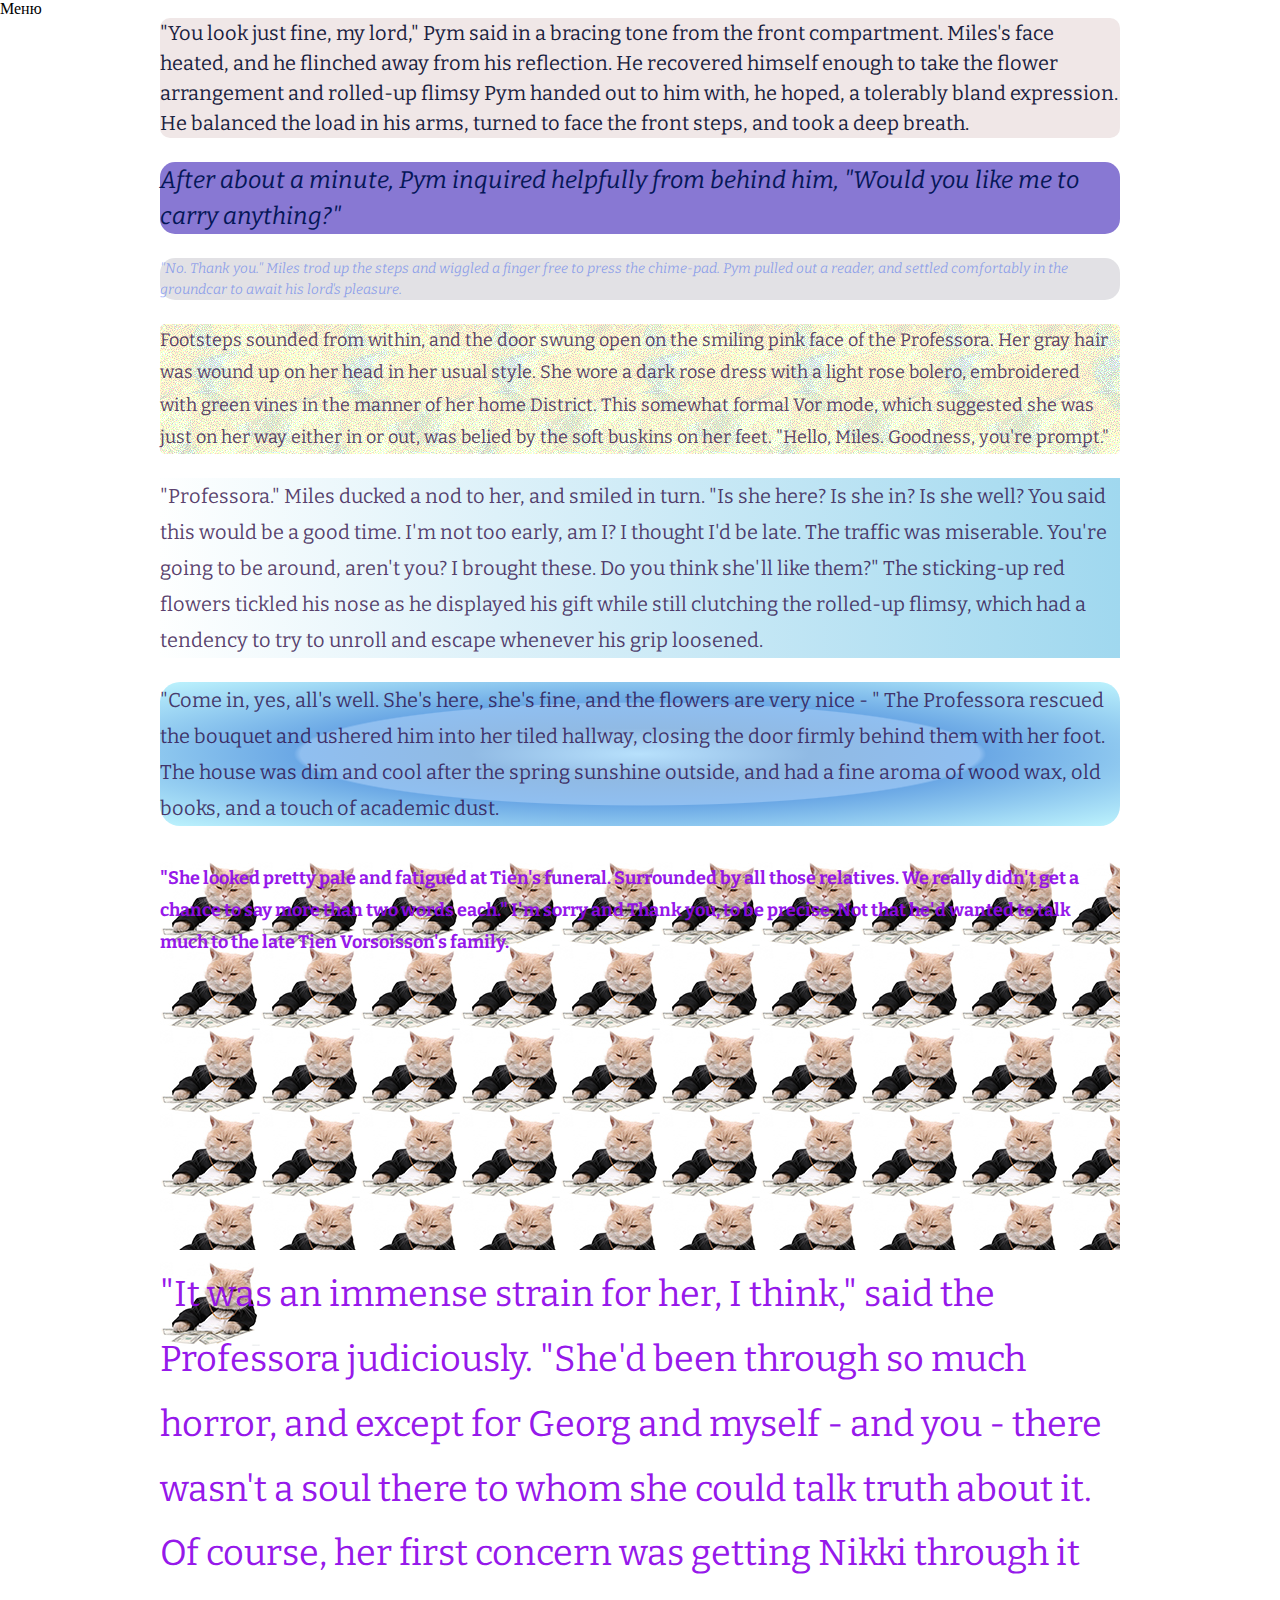
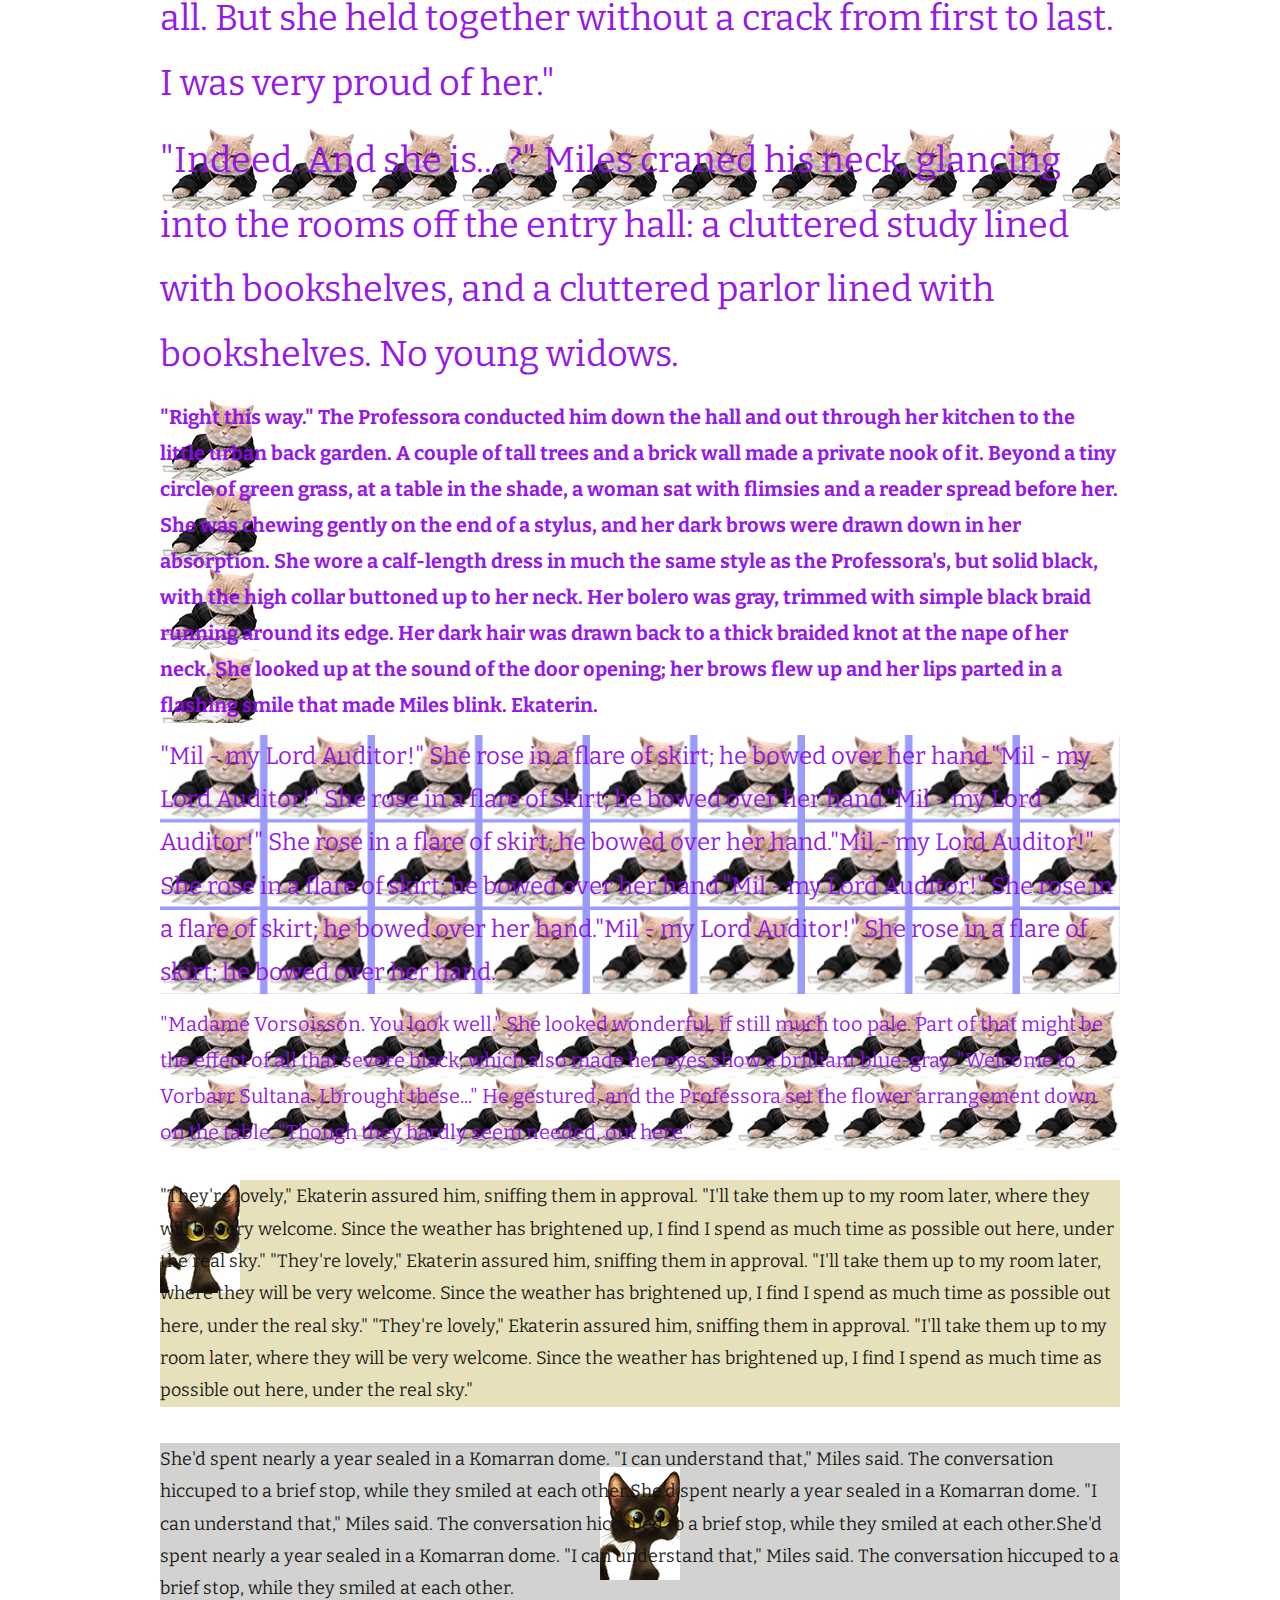
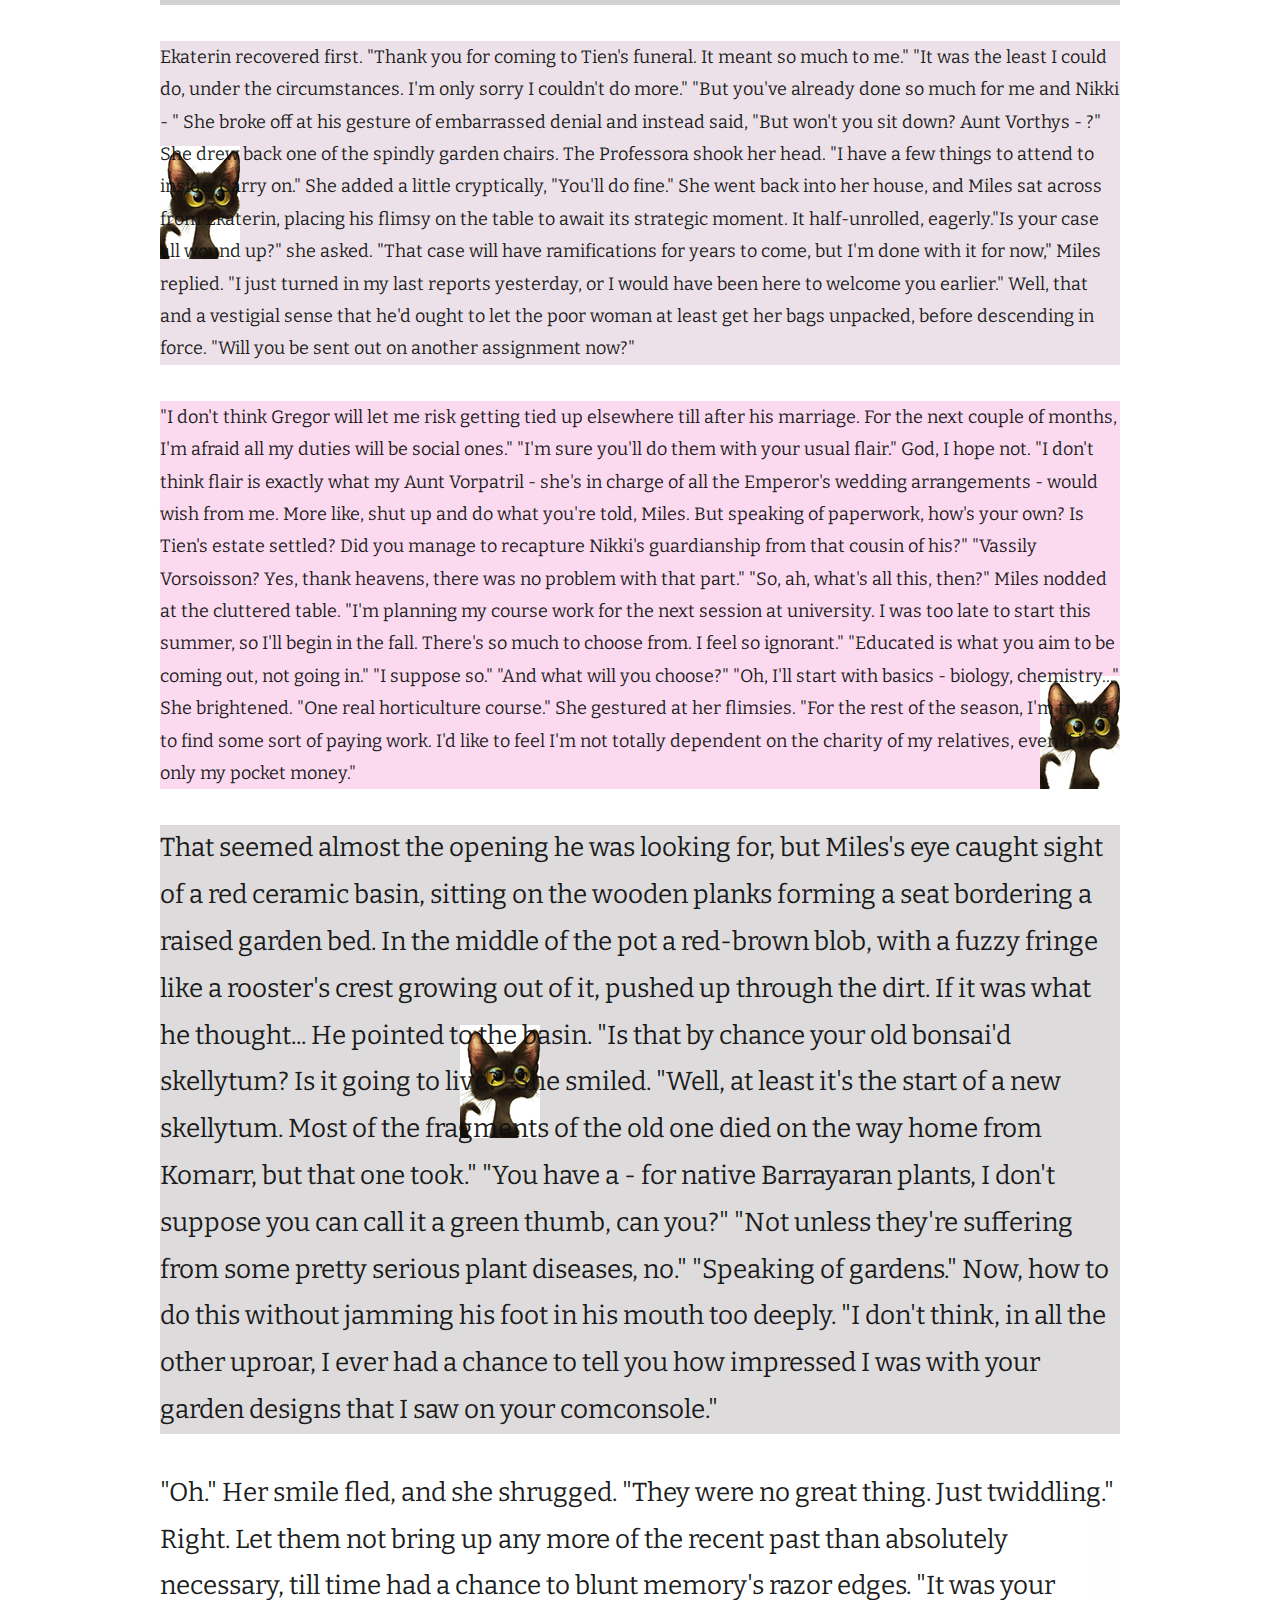
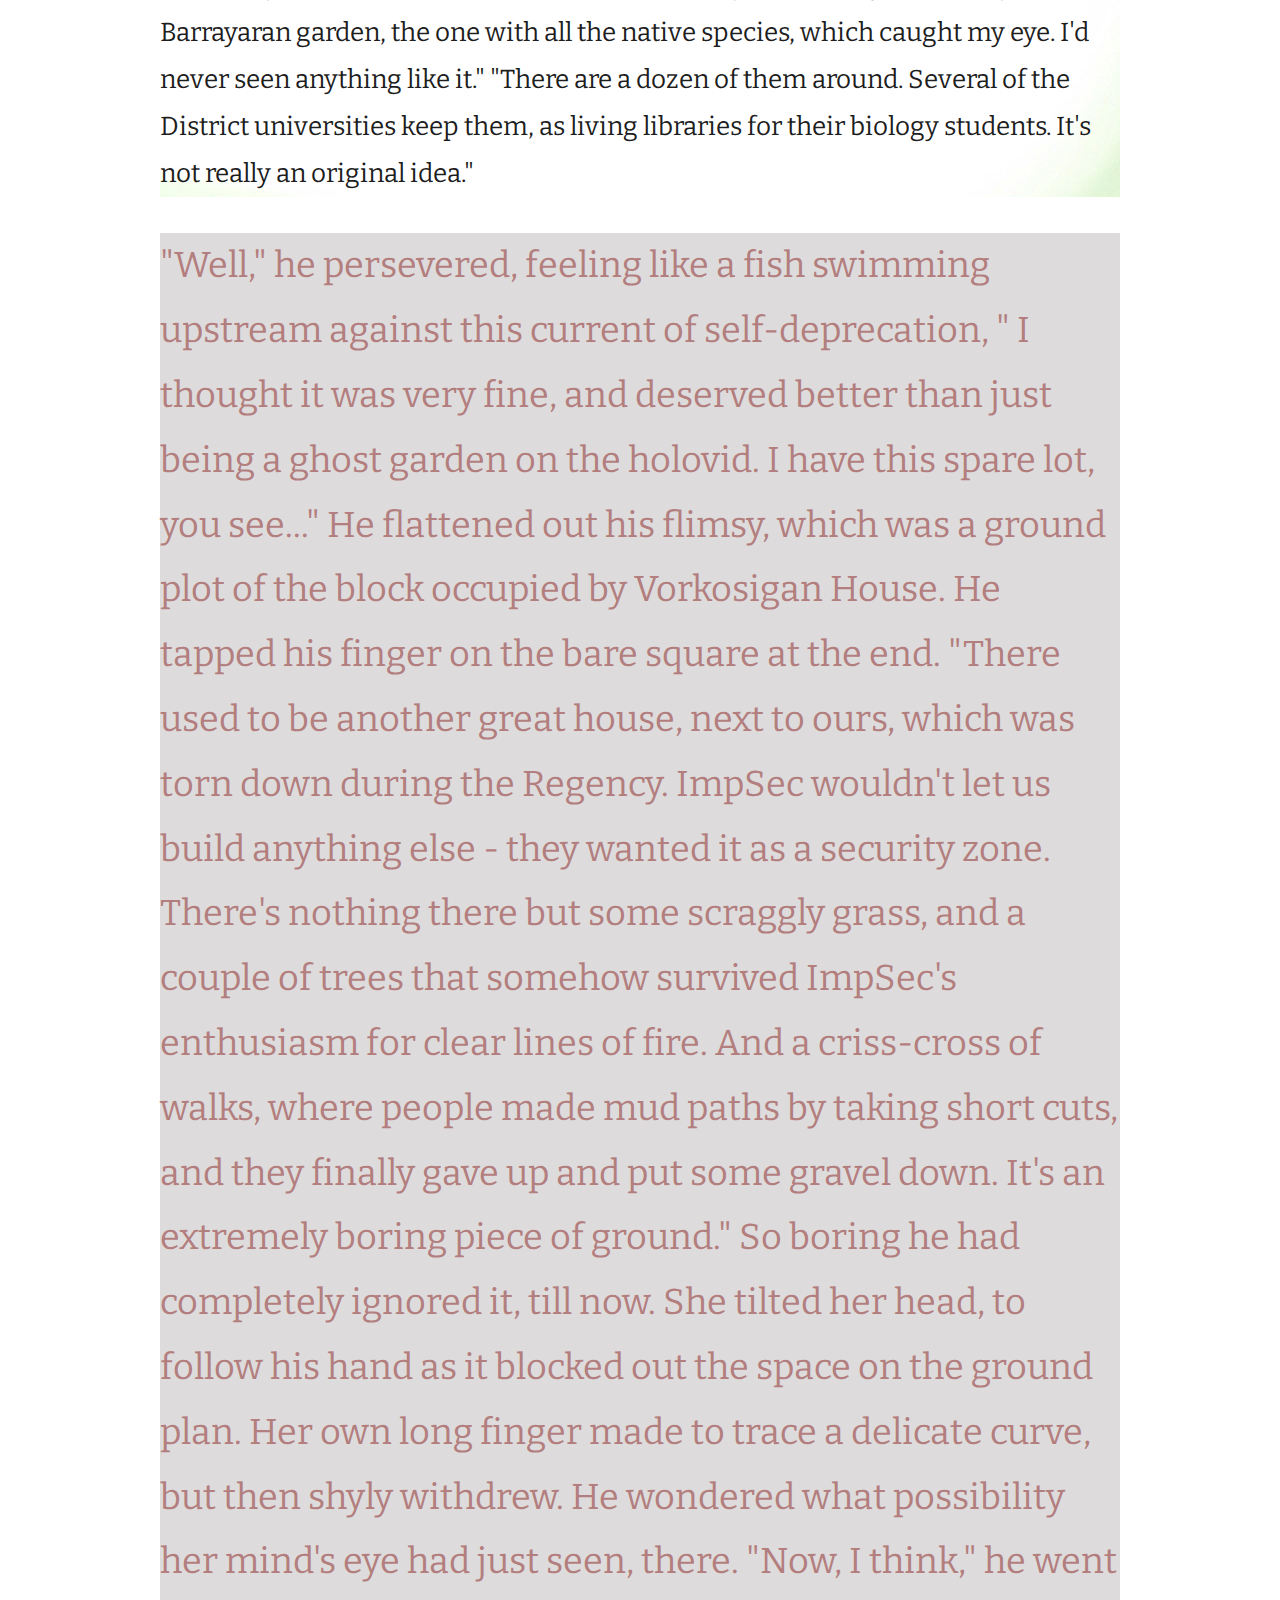
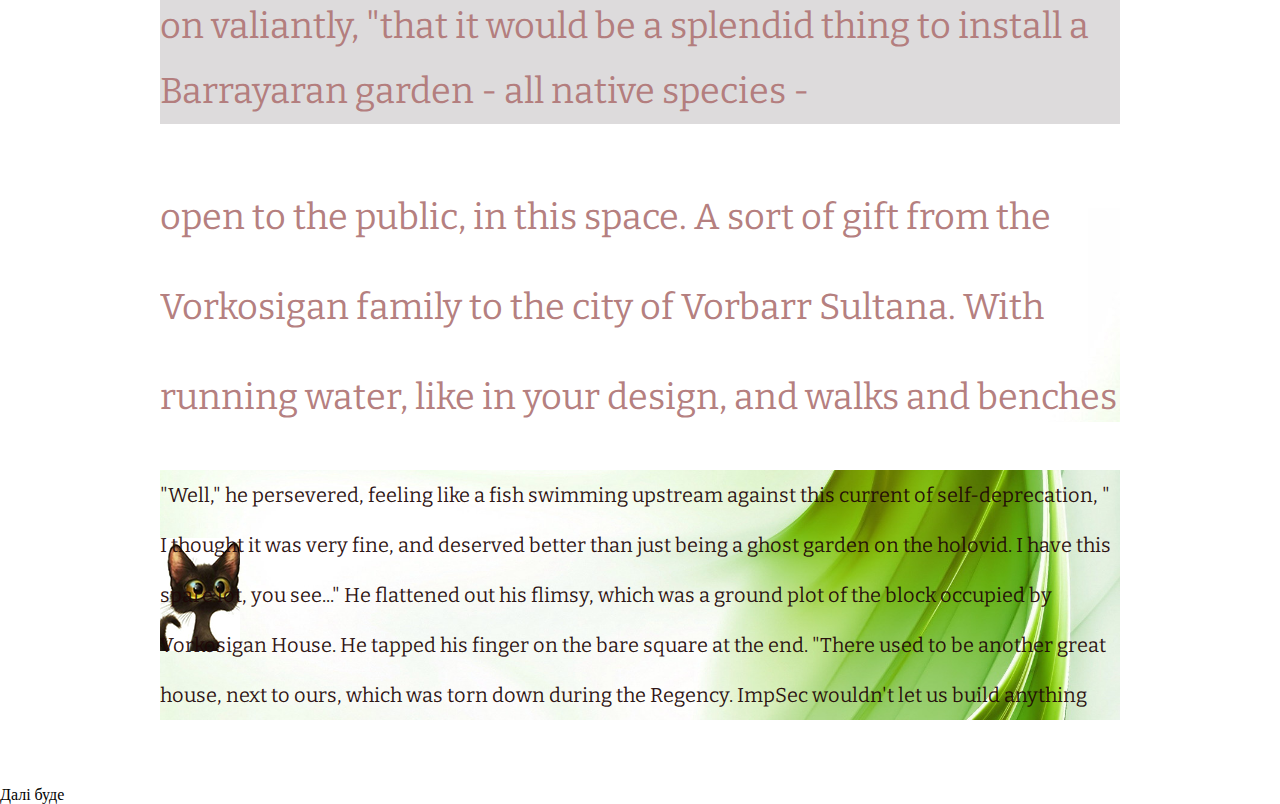
<file: index.html>
<!DOCTYPE html>
<html lang="en">

	<head>
		<meta charset="UTF-8">
		<meta http-equiv="X-UA-Compatible" content="IE=edge">
		<meta name="viewport" content="width=device-width, initial-scale=1.0">
		<link rel="stylesheet" href="css/style.css">
		<link rel="stylesheet" href="css/null.css">
		<link href="https://fonts.googleapis.com/css2?family=Bitter:wght@400;700;900&display=swap" rel="stylesheet">
		<title>Домашнє завдання до уроку 6</title>
	</head>
	<body>
		<main class="main">
			<header class="header">
				Меню
			</header>
			<div class="wrapper1">
				<div class="text8">"You look just fine, my lord," Pym said in a bracing tone from the front compartment. Miles's face heated, and he flinched away from his reflection. He recovered himself enough to take the flower arrangement and rolled-up flimsy Pym handed out to him with, he hoped, a tolerably bland expression. He balanced the load in his arms, turned to face the front steps, and took a deep breath.</div>
				<div class="text9">After about a minute, Pym inquired helpfully from behind him, "Would you like me to carry anything?"</div>
				<div class="text10">"No. Thank you." Miles trod up the steps and wiggled a finger free to press the chime-pad. Pym pulled out a reader, and settled comfortably in the groundcar to await his lord's pleasure.</div>
				<div class="text11">Footsteps sounded from within, and the door swung open on the smiling pink face of the Professora. Her gray hair was wound up on her head in her usual style. She wore a dark rose dress with a light rose bolero, embroidered with green vines in the manner of her home District. This somewhat formal Vor mode, which suggested she was just on her way either in or out, was belied by the soft buskins on her feet. "Hello, Miles. Goodness, you're prompt."</div>
				<div class="text12">"Professora." Miles ducked a nod to her, and smiled in turn. "Is she here? Is she in? Is she well? You said this would be a good time. I'm not too early, am I? I thought I'd be late. The traffic was miserable. You're going to be around, aren't you? I brought these. Do you think she'll like them?" The sticking-up red flowers tickled his nose as he displayed his gift while still clutching the rolled-up flimsy, which had a tendency to try to unroll and escape whenever his grip loosened.</div>
				<div class="text13">"Come in, yes, all's well. She's here, she's fine, and the flowers are very nice - " The Professora rescued the bouquet and ushered him into her tiled hallway, closing the door firmly behind them with her foot. The house was dim and cool after the spring sunshine outside, and had a fine aroma of wood wax, old books, and a touch of academic dust.</div>
				<div class="text14">"She looked pretty pale and fatigued at Tien's funeral. Surrounded by all those relatives. We really didn't get a chance to say more than two words each." I'm sorry and Thank you, to be precise. Not that he'd wanted to talk much to the late Tien Vorsoisson's family.<br><br><br><br><br><br><br><br><br><br></div>
				<div class="text15">"It was an immense strain for her, I think," said the Professora judiciously. "She'd been through so much horror, and except for Georg and myself - and you - there wasn't a soul there to whom she could talk truth about it. Of course, her first concern was getting Nikki through it all. But she held together without a crack from first to last. I was very proud of her."</div>
				<div class="text16">"Indeed. And she is... ?" Miles craned his neck, glancing into the rooms off the entry hall: a cluttered study lined with bookshelves, and a cluttered parlor lined with bookshelves. No young widows.</div>
				<div class="text17">"Right this way." The Professora conducted him down the hall and out through her kitchen to the little urban back garden. A couple of tall trees and a brick wall made a private nook of it. Beyond a tiny circle of green grass, at a table in the shade, a woman sat with flimsies and a reader spread before her. She was chewing gently on the end of a stylus, and her dark brows were drawn down in her absorption. She wore a calf-length dress in much the same style as the Professora's, but solid black, with the high collar buttoned up to her neck. Her bolero was gray, trimmed with simple black braid running around its edge. Her dark hair was drawn back to a thick braided knot at the nape of her neck. She looked up at the sound of the door opening; her brows flew up and her lips parted in a flashing smile that made Miles blink. Ekaterin.</div>
				<div class="text18">"Mil - my Lord Auditor!" She rose in a flare of skirt; he bowed over her hand."Mil - my Lord Auditor!" She rose in a flare of skirt; he bowed over her hand."Mil - my Lord Auditor!" She rose in a flare of skirt; he bowed over her hand."Mil - my Lord Auditor!" She rose in a flare of skirt; he bowed over her hand."Mil - my Lord Auditor!" She rose in a flare of skirt; he bowed over her hand."Mil - my Lord Auditor!" She rose in a flare of skirt; he bowed over her hand.</div>
				<div class="text19">"Madame Vorsoisson. You look well." She looked wonderful, if still much too pale. Part of that might be the effect of all that severe black, which also made her eyes show a brilliant blue-gray. "Welcome to Vorbarr Sultana. I brought these..." He gestured, and the Professora set the flower arrangement down on the table. "Though they hardly seem needed, out here."</div>
				<div class="text20">"They're lovely," Ekaterin assured him, sniffing them in approval. "I'll take them up to my room later, where they will be very welcome. Since the weather has brightened up, I find I spend as much time as possible out here, under the real sky." "They're lovely," Ekaterin assured him, sniffing them in approval. "I'll take them up to my room later, where they will be very welcome. Since the weather has brightened up, I find I spend as much time as possible out here, under the real sky." "They're lovely," Ekaterin assured him, sniffing them in approval. "I'll take them up to my room later, where they will be very welcome. Since the weather has brightened up, I find I spend as much time as possible out here, under the real sky."
				</div>
				<div class="text21">She'd spent nearly a year sealed in a Komarran dome. "I can understand that," Miles said. The conversation hiccuped to a brief stop, while they smiled at each other.She'd spent nearly a year sealed in a Komarran dome. "I can understand that," Miles said. The conversation hiccuped to a brief stop, while they smiled at each other.She'd spent nearly a year sealed in a Komarran dome. "I can understand that," Miles said. The conversation hiccuped to a brief stop, while they smiled at each other.</div>
				<div class="text22">Ekaterin recovered first. "Thank you for coming to Tien's funeral. It meant so much to me."
					"It was the least I could do, under the circumstances. I'm only sorry I couldn't do more."
					"But you've already done so much for me and Nikki - " She broke off at his gesture of embarrassed denial and instead said,
					"But won't you sit down? Aunt Vorthys - ?" She drew back one of the spindly garden chairs.
					The Professora shook her head. "I have a few things to attend to inside. Carry on." She added a little cryptically, "You'll do fine."
					She went back into her house, and Miles sat across from Ekaterin, placing his flimsy on the table to await its strategic moment.
					It half-unrolled, eagerly."Is your case all wound up?" she asked.
					"That case will have ramifications for years to come, but I'm done with it for now," Miles replied. "I just turned in my last reports yesterday, or I would have been here to welcome you earlier." Well, that and a vestigial sense that he'd ought to let the poor woman at least get her bags unpacked, before descending in force.
					"Will you be sent out on another assignment now?"

				</div>
				<div class="text23">"I don't think Gregor will let me risk getting tied up elsewhere till after his marriage. For the next couple of months, I'm afraid all my duties will be social ones."
					"I'm sure you'll do them with your usual flair."
					God, I hope not. "I don't think flair is exactly what my Aunt Vorpatril - she's in charge of all the Emperor's wedding arrangements - would wish from me. More like, shut up and do what you're told, Miles. But speaking of paperwork, how's your own? Is Tien's estate settled? Did you manage to recapture Nikki's guardianship from that cousin of his?"
					"Vassily Vorsoisson? Yes, thank heavens, there was no problem with that part."
					"So, ah, what's all this, then?" Miles nodded at the cluttered table.
					"I'm planning my course work for the next session at university. I was too late to start this summer, so I'll begin in the fall.
					There's so much to choose from. I feel so ignorant."
					"Educated is what you aim to be coming out, not going in."
					"I suppose so."
					"And what will you choose?"
					"Oh, I'll start with basics - biology, chemistry..." She brightened. "One real horticulture course." She gestured at her flimsies.
					"For the rest of the season, I'm trying to find some sort of paying work. I'd like to feel I'm not totally dependent on the charity of my relatives, even if it's only my pocket money."
				</div>
				<div class="text24">That seemed almost the opening he was looking for, but Miles's eye caught sight of a red ceramic basin, sitting on the wooden planks forming a seat bordering a raised garden bed. In the middle of the pot a red-brown blob, with a fuzzy fringe like a rooster's
					crest growing out of it, pushed up through the dirt. If it was what he thought...
					He pointed to the basin. "Is that by chance your old bonsai'd skellytum? Is it going to live?"
					She smiled. "Well, at least it's the start of a new skellytum. Most of the fragments of the old one died on the way home from Komarr, but that one took."
					"You have a - for native Barrayaran plants, I don't suppose you can call it a green thumb, can you?"
					"Not unless they're suffering from some pretty serious plant diseases, no."
					"Speaking of gardens." Now, how to do this without jamming his foot in his mouth too deeply. "I don't think, in all the other uproar, I ever had a chance to tell you how impressed I was with your garden designs that I saw on your comconsole."
				</div>
				<div class="text25">"Oh." Her smile fled, and she shrugged. "They were no great thing. Just twiddling."
					Right. Let them not bring up any more of the recent past than absolutely necessary, till time had a chance to blunt memory's razor edges. "It was your Barrayaran garden, the one with all the native species, which caught my eye. I'd never seen anything like it."
					"There are a dozen of them around. Several of the District universities keep them, as living libraries for their biology students.
					It's not really an original idea."
				</div>
				<div class="text26">"Well," he persevered, feeling like a fish swimming upstream against this current of self-deprecation, " I thought it was very fine, and deserved better than just being a ghost garden on the holovid. I have this spare lot, you see..."
					He flattened out his flimsy, which was a ground plot of the block occupied by Vorkosigan House. He tapped his finger on the bare square at the end. "There used to be another great house, next to ours, which was torn down during the Regency. ImpSec wouldn't let us build anything else - they wanted it as a security zone. There's nothing there but some scraggly grass, and a couple of trees that somehow survived ImpSec's enthusiasm for clear lines of fire. And a criss-cross of walks, where people made mud paths by taking short cuts, and they finally gave up and put some gravel down. It's an extremely boring piece of ground." So boring he had completely ignored it, till now.
					She tilted her head, to follow his hand as it blocked out the space on the ground plan. Her own long finger made to trace a delicate curve, but then shyly withdrew. He wondered what possibility her mind's eye had just seen, there.
					"Now, I think," he went on valiantly, "that it would be a splendid thing to install a Barrayaran garden - all native species -
				</div>
				<div class="text27">open to the public, in this space. A sort of gift from the Vorkosigan family to the city of Vorbarr Sultana. With running water, like in your design, and walks and benches and all those civilized things. And those discreet little name tags on all the plants, so more people could learn about the old ecology and all that." There: art, public service, education - was there any bait he'd left off his hook? Oh yes, money. "It's a happy chance that you're looking for a summer job," chance, hah, watch and see if I leave anything to chance, "because I think you'd be the ideal person to take this on. Design and oversee the installation of the thing. I could give you an unlimited, um, generous budget, and a salary, of course. You could hire workmen, bring in whatever you needed.
					And she would have to visit Vorkosigan House practically every day, and consult frequently with its resident lord. And by the time the shock of her husband's death had worn away, and she was ready to put off her forbidding formal mourning garb, and every unattached Vor bachelor in the capital showed up on her doorstep, Miles could have a lock on her affections that would permit him to fend off the most glittering competition. It was too soon, wildly too soon, to suggest courtship to her crippled heart; he had that clear in his head, even if his own heart howled in frustration. But a straightforward business friendship just might get past her guard....
					Her eyebrows had flown up; she touched an uncertain finger to those exquisite, pale unpainted lips. "This is exactly the sort of thing I wish to train to do. I don't know how to do it yet."
					"On-the-job training," Miles responded instantly. "Apprenticeship. Learning by doing. You have to start sometime. You can't start sooner than now."
					"But what if I make some dreadful mistake?"
					"I do intend this be an ongoing project. People who are enthusiasts about this sort of thing always seem to be changing their gardens around. They get bored with the same view all the time, I guess. If you come up with better ideas later, you can always revise the plan. It will provide variety."
					"I don't want to waste your money."
					If she ever became Lady Vorkosigan, she would have to get over that quirk, Miles decided firmly.
					"You don't have to decide here on the spot," he purred, and cleared his throat. Watch that tone, boy. Business. "Why don't you come to Vorkosigan House tomorrow, and walk over the site in person, and see what ideas it stirs up in your mind. You really can't tell anything by looking at a flimsy. We can have lunch, afterward, and talk about what you see as the problems and possibilities then. Logical?"
				</div>
				<div class="text28">"Well," he persevered, feeling like a fish swimming upstream against this current of self-deprecation, " I thought it was very fine, and deserved better than just being a ghost garden on the holovid. I have this spare lot, you see..."
					He flattened out his flimsy, which was a ground plot of the block occupied by Vorkosigan House. He tapped his finger on the bare square at the end. "There used to be another great house, next to ours, which was torn down during the Regency. ImpSec wouldn't let us build anything else - they wanted it as a security zone. There's nothing there but some scraggly grass, and a couple of trees that somehow survived ImpSec's enthusiasm for clear lines of fire. And a criss-cross of walks, where people made mud paths by taking short cuts, and they finally gave up and put some gravel down. It's an extremely boring piece of ground." So boring he had completely ignored it, till now.
					She tilted her head, to follow his hand as it blocked out the space on the ground plan. Her own long finger made to trace a delicate curve, but then shyly withdrew. He wondered what possibility her mind's eye had just seen, there.
					"Now, I think," he went on valiantly, "that it would be a splendid thing to install a Barrayaran garden - all native species -
					She blinked. "Yes, very." Her hand crept back curiously toward the flimsy.
				</div>

			</div>


		</main>
		<footer class="footer">
			<div>
				<br>Далі буде
			</div>
		</footer>
	</body>

</html>
</file>
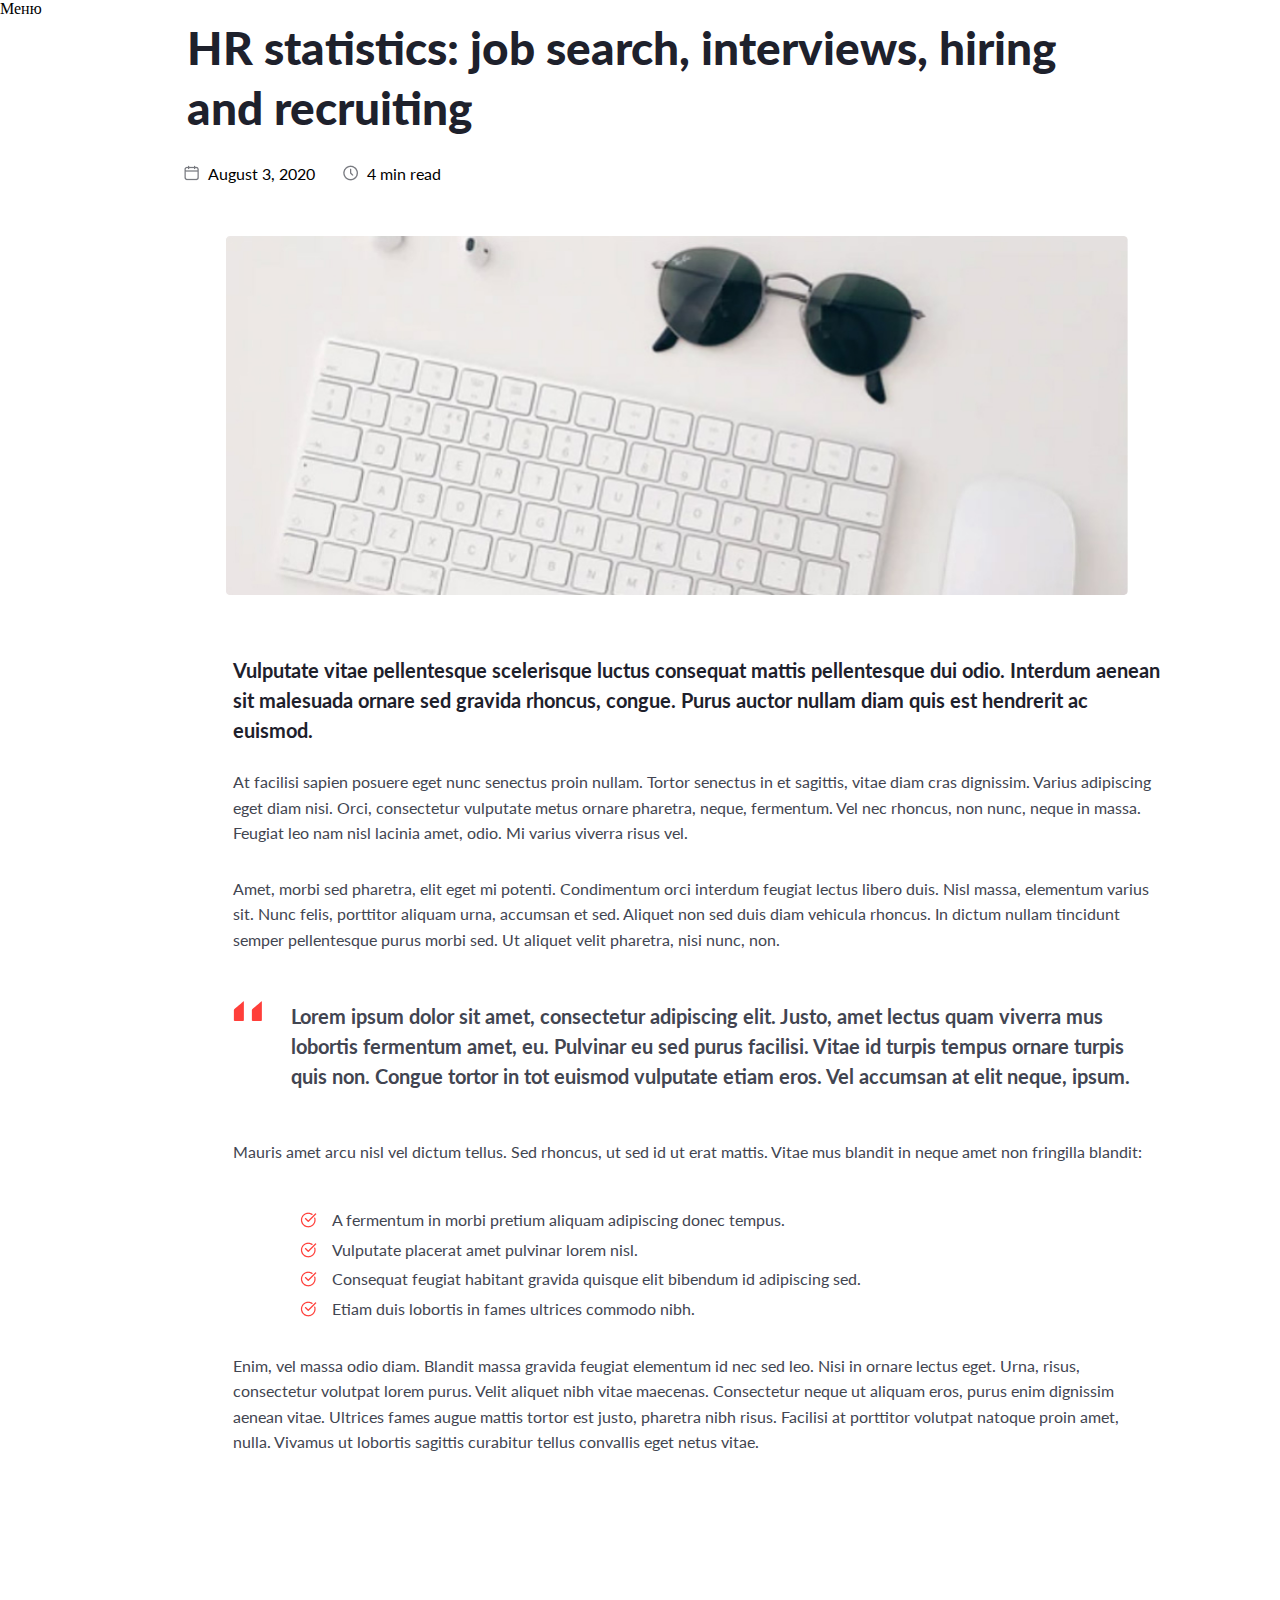
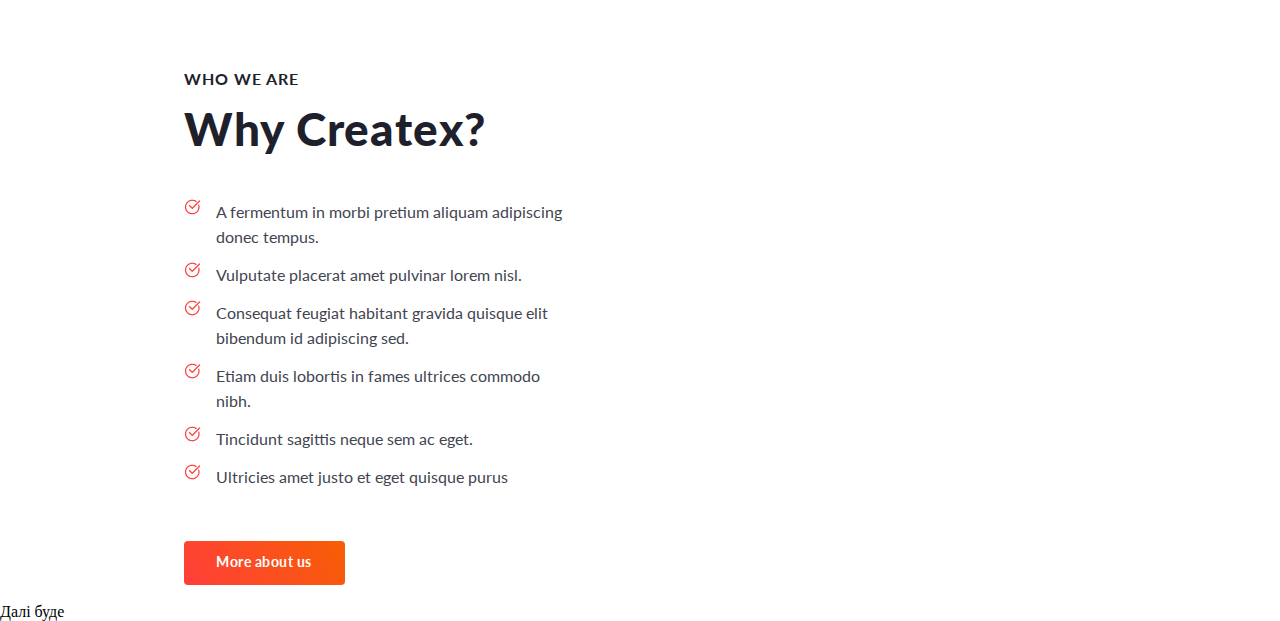
<file: course.html>
<!DOCTYPE html>
<html lang="en">

	<head>
		<meta charset="UTF-8">
		<meta http-equiv="X-UA-Compatible" content="IE=edge">
		<meta name="viewport" content="width=device-width, initial-scale=1.0">
		<link rel="stylesheet" href="css/style.css">
		<link rel="stylesheet" href="css/null.css">

		<title>Домашнє завдання до уроку 7</title>
	</head>
	<body>
		<main class="main">
			<header class="header">
				Меню
			</header>
			<div class="wrapper">
				<h1 class="title">
					HR statistics: job search, interviews, hiring and recruiting
				</h1>
				<div class="info">
					<span class="data">
						August 3, 2020
					</span>
					<span class="time">
						4 min read
					</span>
				</div>
				<img src="img/image.jpg" alt="image" class="image">
				<div class="text1"> Vulputate vitae pellentesque scelerisque luctus consequat mattis pellentesque dui odio. Interdum aenean sit malesuada ornare sed gravida rhoncus, congue. Purus auctor nullam diam quis est hendrerit ac euismod. </div>
				<div class="text2"> At facilisi sapien posuere eget nunc senectus proin nullam. Tortor senectus in et sagittis, vitae diam cras dignissim. Varius adipiscing eget diam nisi. Orci, consectetur vulputate metus ornare pharetra, neque, fermentum. Vel nec rhoncus, non nunc, neque in massa. Feugiat leo nam nisl lacinia amet, odio. Mi varius viverra risus vel.
				</div>
				<div class="text3"> Amet, morbi sed pharetra, elit eget mi potenti. Condimentum orci interdum feugiat lectus libero duis. Nisl massa, elementum varius sit. Nunc felis, porttitor aliquam urna, accumsan et sed. Aliquet non sed duis diam vehicula rhoncus. In dictum nullam tincidunt semper pellentesque purus morbi sed. Ut aliquet velit pharetra, nisi nunc, non.</div>
				<div class="text4">Lorem ipsum dolor sit amet, consectetur adipiscing elit. Justo, amet lectus quam viverra mus lobortis fermentum amet, eu. Pulvinar eu sed purus facilisi. Vitae id turpis tempus ornare turpis quis non. Congue tortor in tot euismod vulputate etiam eros. Vel accumsan at elit neque, ipsum. </div>
				<div class="text5"> Mauris amet arcu nisl vel dictum tellus. Sed rhoncus, ut sed id ut erat mattis. Vitae mus blandit in neque amet non fringilla blandit:</div>
				<div class="text6">
					<ul>
						<li class="item">A fermentum in morbi pretium aliquam adipiscing donec tempus.</li>
						<li class="item">Vulputate placerat amet pulvinar lorem nisl.</li>
						<li class="item">Consequat feugiat habitant gravida quisque elit bibendum id adipiscing sed.</li>
						<li class="item1">Etiam duis lobortis in fames ultrices commodo nibh.</li>
					</ul>
				</div>
				<div class="text7">
					Enim, vel massa odio diam. Blandit massa gravida feugiat elementum id nec sed leo. Nisi in ornare lectus eget. Urna, risus, consectetur volutpat lorem purus. Velit aliquet nibh vitae maecenas. Consectetur neque ut aliquam eros, purus enim dignissim aenean vitae. Ultrices fames augue mattis tortor est justo, pharetra nibh risus. Facilisi at porttitor volutpat natoque proin amet, nulla. Vivamus ut lobortis sagittis curabitur tellus convallis eget netus vitae. </div>

				<div class="subtitle">
					Who we are
				</div>
				<div class="title1">
					Why Createx?
				</div>
				<ul class="list1">
					<li class="item2">A fermentum in morbi pretium aliquam adipiscing donec tempus.</li>
					<li class="item2">Vulputate placerat amet pulvinar lorem nisl.</li>
					<li class="item2">Consequat feugiat habitant gravida quisque elit bibendum id adipiscing sed.</li>
					<li class="item2">Etiam duis lobortis in fames ultrices commodo nibh.</li>
					<li class="item2">Tincidunt sagittis neque sem ac eget.</li>
					<li class="item3">Ultricies amet justo et eget quisque purus vulputate dapibus tortor.</li>


				</ul>
				<a href="" class="bottom" target="_blank">More about us</a>


			</div>
		</main>
		<footer class="footer">
			<div>
				<br>Далі буде
			</div>
		</footer>
	</body>

</html>
</file>
<file: css/style.css>
@import url("https://fonts.googleapis.com/css2?family=Lato:wght@400;700;900&display=swap");
.wrapper {
	min-height: 100%;
	max-width: 976px;
	margin-left: 184px;
	font-family: "Lato", Arial, Helvetica, sans-serif;
}
.title {
	max-width: 921.4px;
	max-height: 120px;
	margin: 0 0 26px 3px;
	font-weight: 900;
	font-size: 46px;
	line-height: 1.3;
	color: #1e212c;
	overflow: auto;
}

.info {
	margin: 0 0 53px 0;
}
.data {
	background: url("../img/icons/Stroke.png") left center no-repeat;
	box-sizing: border-box;
	padding: 0 0 0 24px;
	margin: 0 24px 0px 0;
}
.time {
	background: url("../img/icons/Union.png") left center no-repeat;
	box-sizing: border-box;
	padding: 0 0 0 24px;
}

.image {
	border-radius: 4px;
	max-height: 360px;
	max-width: 902.68px;
	margin-left: 40.94px;
	margin-bottom: 60px;
}
.text1 {
	font-style: normal;
	font-weight: 700;
	font-size: 20px;
	line-height: 1.5;
	color: #1e212c;
	margin: 0 0 24px 48.91px;
}
.text2 {
	font-style: normal;
	font-weight: 400;
	font-size: 16px;
	line-height: 1.6;
	color: #424551;
	margin: 0 0 30px 48.91px;
}
.text3 {
	font-style: normal;
	font-weight: 400;
	font-size: 16px;
	line-height: 1.6;
	color: #424551;
	margin: 0 0 48px 48.91px;
}
.text4 {
	font-style: normal;
	font-weight: 700;
	font-size: 20px;
	line-height: 1.5;
	color: #424551;
	margin: 0 0 48px 48.91px;
	padding: 0 0 0 58px;
	background: url(../img/icons/268.png) left top no-repeat, url(../img/icons/267.png) 18px top no-repeat;
	box-sizing: border-box;
	border-radius: 1px;
}
.text5 {
	font-style: normal;
	font-weight: 400;
	font-size: 16px;
	line-height: 1.6;
	color: #424551;
	margin: 0 0 43px 48.91px;
}

.item {
	background: url(../img/icons/Vector.png) 116px center no-repeat;
	padding: 0 0 0 147.5px;
	font-style: normal;
	font-weight: 400;
	font-size: 16px;
	line-height: 1.6;
	color: #424551;
	margin: 0 0 4px 0;
}

.item1 {
	background: url(../img/icons/Vector.png) 116px center no-repeat;
	padding: 0 0 0 147.5px;
	font-style: normal;
	font-weight: 400;
	font-size: 16px;
	line-height: 1.6;
	color: #424551;
	margin: 0 0 31px 0;
}
.text7 {
	font-style: normal;
	font-weight: 400;
	font-size: 16px;
	line-height: 1.6;
	color: #424551;
	margin: 0 0 212px 48.91px;
}
.subtitle {
	font-weight: 700;
	font-size: 16px;
	line-height: 1.5;
	letter-spacing: 1px;
	text-transform: uppercase;
	color: #1e212c;
	margin: 8px 0px;
}
.title1 {
	font-weight: 900;
	font-size: 46px;
	line-height: 1.3;
	letter-spacing: 1px;
	color: #1e212c;
	margin: 0 0 40px 0;
}
.list1 {
	max-width: 390px;
	max-height: 294px;
	overflow: hidden;
	margin: 0 0 48px 0;
}

.item2 {
	background: url(../img/icons/Vector.png) left top no-repeat;
	padding: 0 0 0 32px;
	font-style: normal;
	font-weight: 400;
	font-size: 16px;
	line-height: 1.6;
	color: #424551;
	margin: 0 0 12px 0;
}
.item3 {
	background: url(../img/icons/Vector.png) left top no-repeat;
	padding: 0 0 0 32px;
	font-style: normal;
	font-weight: 400;
	font-size: 16px;
	line-height: 1.6;
	color: #424551;
	margin: 0;
}
.bottom {
	display: inline-block;
	box-sizing: border-box;
	border: 0;
	width: 161px;
	height: 44px;
	background: linear-gradient(55.95deg, #ff3f3a 0%, #f75e05 100%);
	border-radius: 4px;
	color: #ffffff;
	font-weight: 700;
	font-size: 14px;
	letter-spacing: 0.5px;
	text-decoration: none;
	padding: 12.5px 32px;
}
.wrapper1 {
	min-height: 100%;
	max-width: 75%;
	margin: 0 auto;
	font-family: "Bitter", Arial, Helvetica, sans-serif;
}
.text8 {
	font-style: normal;
	font-weight: 400;
	font-size: 20px;
	line-height: 1.5;
	color: #18203d;
	margin: 0 0 24px 0px;
	background-color: #f0e7e7;
	border-radius: 10px;
}
.text9 {
	font-style: italic;
	font-weight: 400;
	font-size: 24px;
	line-height: 1.5;
	color: #041657;
	margin: 0 0 24px 0px;
	background-color: rgb(136, 120, 211);
	border-radius: 15px;
}
.text10 {
	font-style: italic;
	font-weight: 400;
	font-size: 14px;
	line-height: 1.5;
	color: rgba(6, 60, 238, 0.397);
	margin: 0 0 24px 0px;
	background-color: rgba(7, 1, 31, 0.116);
	border-radius: 15px;
}
.text11 {
	font-style: normal;
	font-weight: 400;
	font-size: 18px;
	line-height: 1.8;
	color: rgba(39, 3, 63, 0.774);
	margin: 0 0 24px 0px;
	background: url(../img/3.gif);
	border-radius: 5px;
}
.text12 {
	font-style: normal;
	font-weight: 400;
	font-size: 20px;
	line-height: 1.8;
	color: rgba(39, 3, 63, 0.774);
	margin: 0 0 24px 0px;
	background: rgb(254, 255, 255); /* Old browsers */
	background: -moz-linear-gradient(left, rgba(254, 255, 255, 1) 0%, rgba(221, 241, 249, 1) 35%, rgba(160, 216, 239, 1) 100%); /* FF3.6-15 */
	background: -webkit-linear-gradient(left, rgba(254, 255, 255, 1) 0%, rgba(221, 241, 249, 1) 35%, rgba(160, 216, 239, 1) 100%); /* Chrome10-25,Safari5.1-6 */
	background: linear-gradient(to right, rgba(254, 255, 255, 1) 0%, rgba(221, 241, 249, 1) 35%, rgba(160, 216, 239, 1) 100%); /* W3C, IE10+, FF16+, Chrome26+, Opera12+, Safari7+ */
	filter: progid:DXImageTransform.Microsoft.gradient( startColorstr='#feffff', endColorstr='#a0d8ef',GradientType=1 ); /* IE6-9 */
}
.text13 {
	font-style: normal;
	font-weight: 400;
	font-size: 20px;
	line-height: 1.8;
	color: rgba(39, 3, 63, 0.774);
	margin: 0 0 36px 0px;
	background: rgb(184, 225, 252); /* Old browsers */
	background: -moz-radial-gradient(center, ellipse cover, rgba(184, 225, 252, 1) 0%, rgba(169, 210, 243, 1) 10%, rgba(144, 186, 228, 1) 25%, rgba(144, 188, 234, 1) 37%, rgba(144, 191, 240, 1) 50%, rgba(107, 168, 229, 1) 51%, rgba(162, 218, 245, 1) 83%, rgba(189, 243, 253, 1) 100%); /* FF3.6-15 */
	background: -webkit-radial-gradient(center, ellipse cover, rgba(184, 225, 252, 1) 0%, rgba(169, 210, 243, 1) 10%, rgba(144, 186, 228, 1) 25%, rgba(144, 188, 234, 1) 37%, rgba(144, 191, 240, 1) 50%, rgba(107, 168, 229, 1) 51%, rgba(162, 218, 245, 1) 83%, rgba(189, 243, 253, 1) 100%); /* Chrome10-25,Safari5.1-6 */
	background: radial-gradient(ellipse at center, rgba(184, 225, 252, 1) 0%, rgba(169, 210, 243, 1) 10%, rgba(144, 186, 228, 1) 25%, rgba(144, 188, 234, 1) 37%, rgba(144, 191, 240, 1) 50%, rgba(107, 168, 229, 1) 51%, rgba(162, 218, 245, 1) 83%, rgba(189, 243, 253, 1) 100%); /* W3C, IE10+, FF16+, Chrome26+, Opera12+, Safari7+ */
	filter: progid:DXImageTransform.Microsoft.gradient( startColorstr='#b8e1fc', endColorstr='#bdf3fd',GradientType=1 ); /* IE6-9 fallback on horizontal gradient */
	border-radius: 20px;
}
.text14 {
	font-style: normal;
	font-weight: 700;
	font-size: 18px;
	line-height: 1.8;
	color: rgba(144, 10, 233, 0.938);
	margin: 0 0 12px 0px;
	background-image: url(../img/1551514014_10.jpg);
}
.text15 {
	font-style: normal;
	font-weight: 400;
	font-size: 36px;
	line-height: 1.8;
	color: rgba(144, 10, 233, 0.938);
	margin: 0 0 12px 0px;
	background: url(../img/1551514014_10.jpg) no-repeat;
}
.text16 {
	font-style: normal;
	font-weight: 400;
	font-size: 36px;
	line-height: 1.8;
	color: rgba(144, 10, 233, 0.938);
	margin: 0 0 12px 0px;
	background-image: url(../img/1551514014_10.jpg);
	background-repeat: repeat-x;
}
.text17 {
	font-style: normal;
	font-weight: 700;
	font-size: 20px;
	line-height: 1.8;
	color: rgba(144, 10, 233, 0.938);
	margin: 0 0 12px 0px;
	background-image: url(../img/1551514014_10.jpg);
	background-repeat: repeat-y;
}
.text18 {
	font-style: normal;
	font-weight: 400;
	font-size: 24px;
	line-height: 1.8;
	color: rgba(144, 10, 233, 0.938);
	margin: 0 0 12px 0px;
	background: rgba(144, 144, 252, 0.897);
	background-image: url(../img/1551514014_10.jpg);
	background-repeat: space;
}
.text19 {
	font-style: normal;
	font-weight: 400;
	font-size: 20px;
	line-height: 1.8;
	color: rgba(144, 10, 233, 0.938);
	margin: 0 0 30px 0px;
	background: rgba(144, 144, 252, 0.897);
	background-image: url(../img/1551514014_10.jpg);
	background-repeat: round;
}
.text20 {
	font-style: normal;
	font-weight: 400;
	font-size: 18px;
	line-height: 1.8;
	color: rgba(15, 15, 15, 0.938);
	margin: 0 0 36px 0px;
	background: url(../img/x_112cb06b.small.jpg) 0 0 no-repeat;
	background-color: rgb(231, 225, 187);
}
.text21 {
	font-style: normal;
	font-weight: 400;
	font-size: 18px;
	line-height: 1.8;
	color: rgba(15, 15, 15, 0.938);
	margin: 0 0 36px 0px;
	background: url(../img/x_112cb06b.small.jpg) 50% no-repeat;
	background-color: rgba(87, 86, 80, 0.267);
}
.text22 {
	font-style: normal;
	font-weight: 400;
	font-size: 18px;
	line-height: 1.8;
	color: rgba(15, 15, 15, 0.938);
	margin: 0 0 36px 0px;
	background: url(../img/x_112cb06b.small.jpg) left 50% no-repeat;
	background-color: rgba(184, 144, 170, 0.267);
}
.text23 {
	font-style: normal;
	font-weight: 400;
	font-size: 18px;
	line-height: 1.8;
	color: rgba(15, 15, 15, 0.938);
	margin: 0 0 36px 0px;
	background: url(../img/x_112cb06b.small.jpg) 100% 100% no-repeat;
	background-color: rgba(240, 118, 197, 0.267);
}
.text24 {
	font-style: normal;
	font-weight: 400;
	font-size: 26px;
	line-height: 1.8;
	color: rgba(15, 15, 15, 0.938);
	margin: 0 0 36px 0px;
	background: url(../img/x_112cb06b.small.jpg) 300px 200px no-repeat;
	background-color: rgba(128, 119, 125, 0.267);
}
.text25 {
	font-style: normal;
	font-weight: 400;
	font-size: 26px;
	line-height: 1.8;
	color: rgba(15, 15, 15, 0.938);
	margin: 0 0 36px 0px;
	background: url(../img/1484_greenabstract.jpg) 0 0 no-repeat scroll;
	background-color: rgba(128, 119, 125, 0.267);
}
.text26 {
	font-style: normal;
	font-weight: 400;
	font-size: 36px;
	line-height: 1.8;
	color: rgba(177, 120, 120, 0.938);
	margin: 0 0 48px 0px;
	background: url(../img/1484_greenabstract.jpg) 0 0 no-repeat fixed;
	background-color: rgba(128, 119, 125, 0.267);
}
.text27 {
	font-style: normal;
	font-weight: 400;
	font-size: 36px;
	line-height: 2.5;
	color: rgba(177, 120, 120, 0.938);
	max-height: 250px;
	overflow: auto;
	margin: 0 0 48px 0px;
	background: url(../img/1484_greenabstract.jpg) 0 0 no-repeat local;
	background-color: rgba(36, 22, 31, 0.267);
}
.text28 {
	font-style: normal;
	font-weight: 400;
	font-size: 20px;
	line-height: 2.5;
	color: rgba(31, 7, 7, 0.938);
	max-height: 250px;
	overflow: auto;
	margin: 0 0 48px 0px;
	background: url(../img/x_112cb06b.small.jpg) left no-repeat, url(../img/1484_greenabstract.jpg) 50% / cover no-repeat;
	background-color: rgba(36, 22, 31, 0.267);
}
</file>
<file: css/null.css>
/* Обнуляющий стиль */
*,
*::before,
*::after {
	margin: 0;
	padding: 0;
	border: 0;
}
li {
	list-style: none;
}
a,
a:visited {
	text-decoration: none;
}
a:hover {
	text-decoration: none;
}
h1,
h2,
h3,
h4,
h5,
h6 {
	font-weight: inherit;
	font-size: inherit;
}
img {
	vertical-align: top;
}

body,
html {
	height: 100%;
}

/* ================================================================ */
</file>
